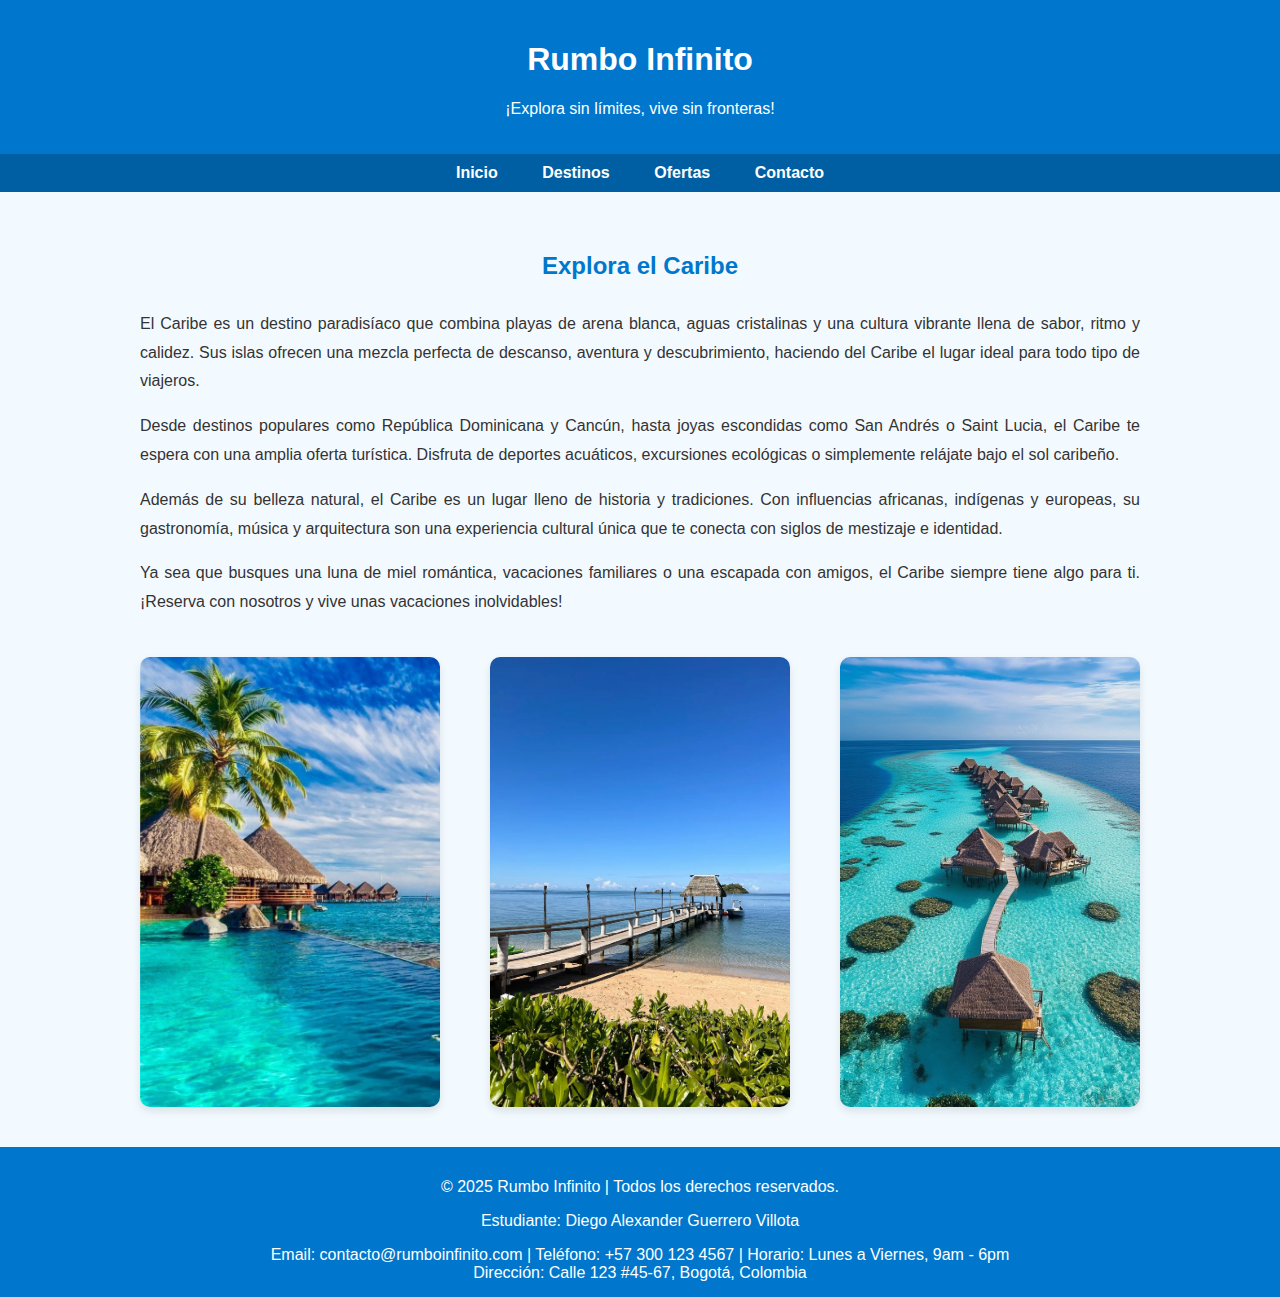
<file: caribe.html>
<!DOCTYPE html>
<html lang="es">

<head>
    <meta charset="UTF-8" />
    <meta name="viewport" content="width=device-width, initial-scale=1.0" />
    <title>Descubre el Caribe</title>
    <link rel="stylesheet" href="estilos4.css">
    <link rel="icon" href="./imagenes/infinito.png" type="image/png">
    <style>
       
    </style>
</head>

<body>

    <header>
        <h1>Rumbo Infinito</h1>
        <p>¡Explora sin límites, vive sin fronteras!</p>
    </header>

    <nav>
        <a href="index.html">Inicio</a>
        <a href="destinos.html">Destinos</a>
        <a href="ofertas.html">Ofertas</a>
        <a href="contacto.html">Contacto</a>
    </nav>

    <main>
        <h2>Explora el Caribe</h2>

        <div class="text-section">
            <p>El Caribe es un destino paradisíaco que combina playas de arena blanca, aguas cristalinas y una cultura
                vibrante llena de sabor, ritmo y calidez. Sus islas ofrecen una mezcla perfecta de descanso, aventura y
                descubrimiento, haciendo del Caribe el lugar ideal para todo tipo de viajeros.</p>

            <p>Desde destinos populares como República Dominicana y Cancún, hasta joyas escondidas como San Andrés o
                Saint Lucia, el Caribe te espera con una amplia oferta turística. Disfruta de deportes acuáticos,
                excursiones ecológicas o simplemente relájate bajo el sol caribeño.</p>

            <p>Además de su belleza natural, el Caribe es un lugar lleno de historia y tradiciones. Con influencias
                africanas, indígenas y europeas, su gastronomía, música y arquitectura son una experiencia cultural
                única que te conecta con siglos de mestizaje e identidad.</p>

            <p>Ya sea que busques una luna de miel romántica, vacaciones familiares o una escapada con amigos, el Caribe
                siempre tiene algo para ti. ¡Reserva con nosotros y vive unas vacaciones inolvidables!</p>
        </div>

        <div class="image-gallery">
            <img src="./imagenes/26.jpg" alt="Playa Caribe 1">
            <img src="./imagenes/47.jpg" alt="Playa Caribe 2">
            <img src="./imagenes/22.jpg" alt="Playa Caribe 3">
        </div>
    </main>

    <footer>
        <p>© 2025 Rumbo Infinito | Todos los derechos reservados.</p>
        <p>Estudiante: Diego Alexander Guerrero Villota </p>
        Email: contacto@rumboinfinito.com | Teléfono: +57 300 123 4567 | Horario: Lunes a Viernes, 9am - 6pm
        <br>
        Dirección: Calle 123 #45-67, Bogotá, Colombia
    </footer>

</body>

</html>
</file>
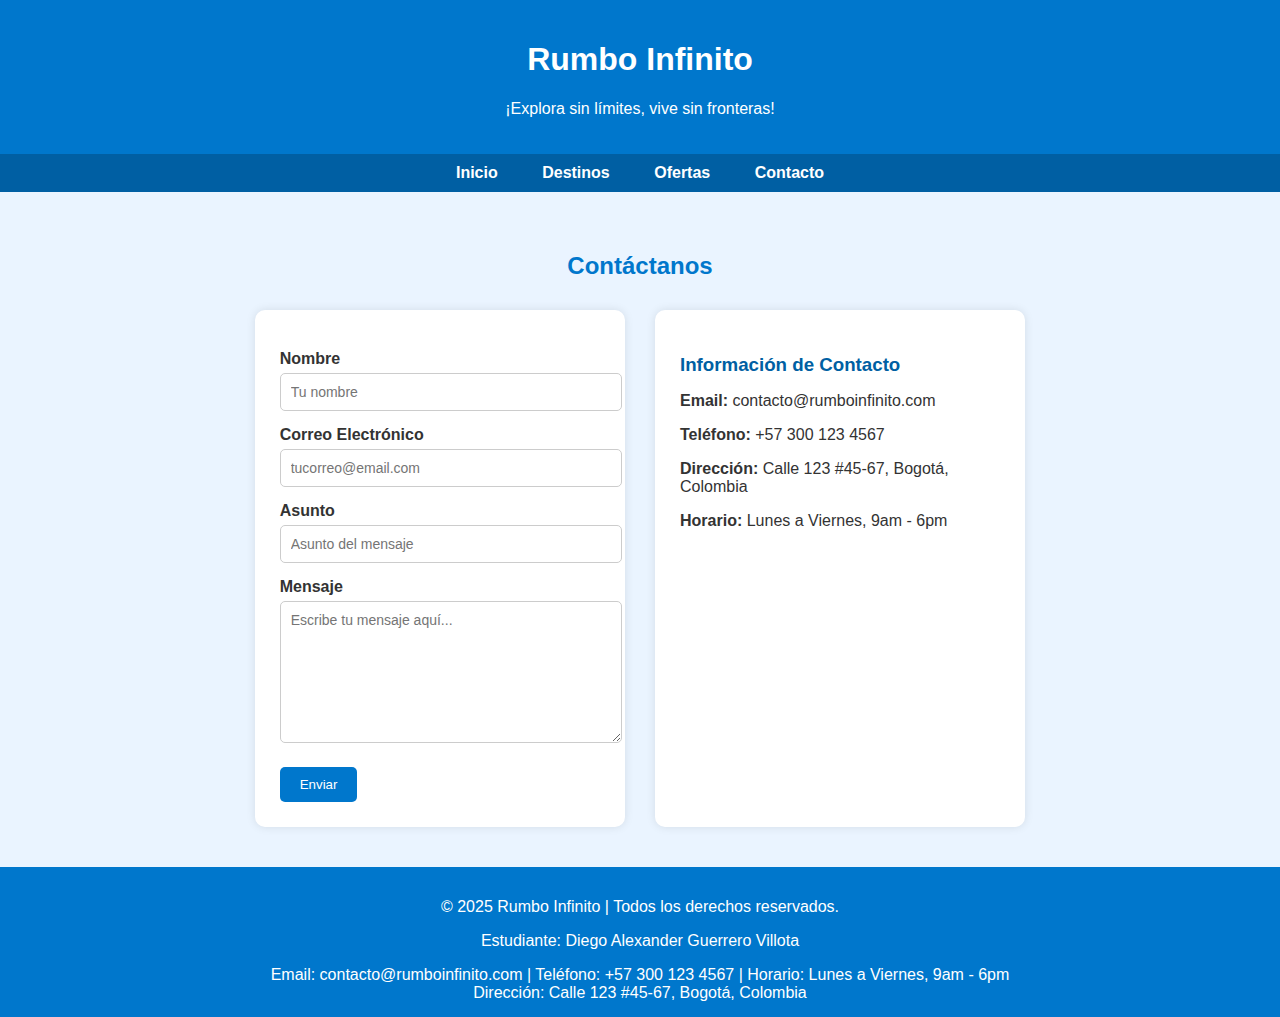
<file: contacto.html>
<!DOCTYPE html>
<html lang="es">
<head>
  <meta charset="UTF-8" />
  <meta name="viewport" content="width=device-width, initial-scale=1.0"/>
  <title>Contacto </title>
  <link rel="icon" href="./imagenes/infinito.png" type="image/png">
  <style>
    body {
      margin: 0;
      font-family: Arial, sans-serif;
      background: #eaf4ff;
      display: flex;
      flex-direction: column;
      min-height: 100vh;
    }

    header {
      background: #0077cc;
      color: white;
      padding: 20px;
      text-align: center;
    }

    nav {
      background: #005fa3;
      padding: 10px 0;
      text-align: center;
    }

    nav a {
      color: white;
      text-decoration: none;
      margin: 0 20px;
      font-weight: bold;
    }

    nav a:hover {
      text-decoration: underline;
    }

    main {
      flex: 1;
      padding: 40px 20px;
      max-width: 1000px;
      margin: 0 auto;
    }

    h2 {
      text-align: center;
      color: #0077cc;
      margin-bottom: 30px;
    }

    .contact-container {
      display: flex;
      flex-wrap: wrap;
      gap: 30px;
      justify-content: space-between;
    }

    form {
      flex: 1;
      min-width: 300px;
      background: white;
      padding: 25px;
      border-radius: 10px;
      box-shadow: 0 0 10px rgba(0,0,0,0.1);
    }

    form label {
      display: block;
      margin-top: 15px;
      font-weight: bold;
      color: #333;
    }

    form input, form textarea {
      width: 100%;
      padding: 10px;
      margin-top: 5px;
      border-radius: 5px;
      border: 1px solid #ccc;
      font-family: inherit;
      font-size: 14px;
    }

    form textarea {
      resize: vertical;
      height: 120px;
    }

    form button {
      margin-top: 20px;
      background: #0077cc;
      color: white;
      border: none;
      padding: 10px 20px;
      border-radius: 5px;
      cursor: pointer;
    }

    form button:hover {
      background: #005fa3;
    }

    .contact-info {
      flex: 1;
      min-width: 250px;
      background: white;
      padding: 25px;
      border-radius: 10px;
      box-shadow: 0 0 10px rgba(0,0,0,0.1);
      color: #333;
    }

    .contact-info h3 {
      color: #005fa3;
      margin-bottom: 10px;
    }

    .contact-info p {
      margin-bottom: 15px;
    }

    footer {
      background: #0077cc;
      color: white;
      text-align: center;
      padding: 15px;
      margin-top: auto;
    }
  </style>
</head>
<body>

  <header>
    <h1>Rumbo Infinito</h1>
        <p>¡Explora sin límites, vive sin fronteras!</p>
  </header>

  <nav>
    <a href="index.html">Inicio</a>
    <a href="destinos.html">Destinos</a>
    <a href="ofertas.html">Ofertas</a>
    <a href="contacto.html">Contacto</a>
  </nav>

  <main>
    <h2>Contáctanos</h2>
    <div class="contact-container">
      <form>
        <label for="name">Nombre</label>
        <input type="text" id="name" placeholder="Tu nombre" required />

        <label for="email">Correo Electrónico</label>
        <input type="email" id="email" placeholder="tucorreo@email.com" required />

        <label for="subject">Asunto</label>
        <input type="text" id="subject" placeholder="Asunto del mensaje" />

        <label for="message">Mensaje</label>
        <textarea id="message" placeholder="Escribe tu mensaje aquí..."></textarea>

        <button type="submit">Enviar</button>
      </form>

      <div class="contact-info">
        <h3>Información de Contacto</h3>
        <p><strong>Email:</strong> contacto@rumboinfinito.com</p>
        <p><strong>Teléfono:</strong> +57 300 123 4567</p>
        <p><strong>Dirección:</strong> Calle 123 #45-67, Bogotá, Colombia</p>
        <p><strong>Horario:</strong> Lunes a Viernes, 9am - 6pm</p>
      </div>
    </div>
  </main>

  <footer>
    <p>© 2025 Rumbo Infinito | Todos los derechos reservados.</p>
    <p>Estudiante: Diego Alexander Guerrero Villota </p>
    Email: contacto@rumboinfinito.com  |  Teléfono: +57 300 123 4567  |  Horario: Lunes a Viernes, 9am - 6pm 
    <br>
    Dirección: Calle 123 #45-67, Bogotá, Colombia
  </footer>

</body>
</html>
</file>
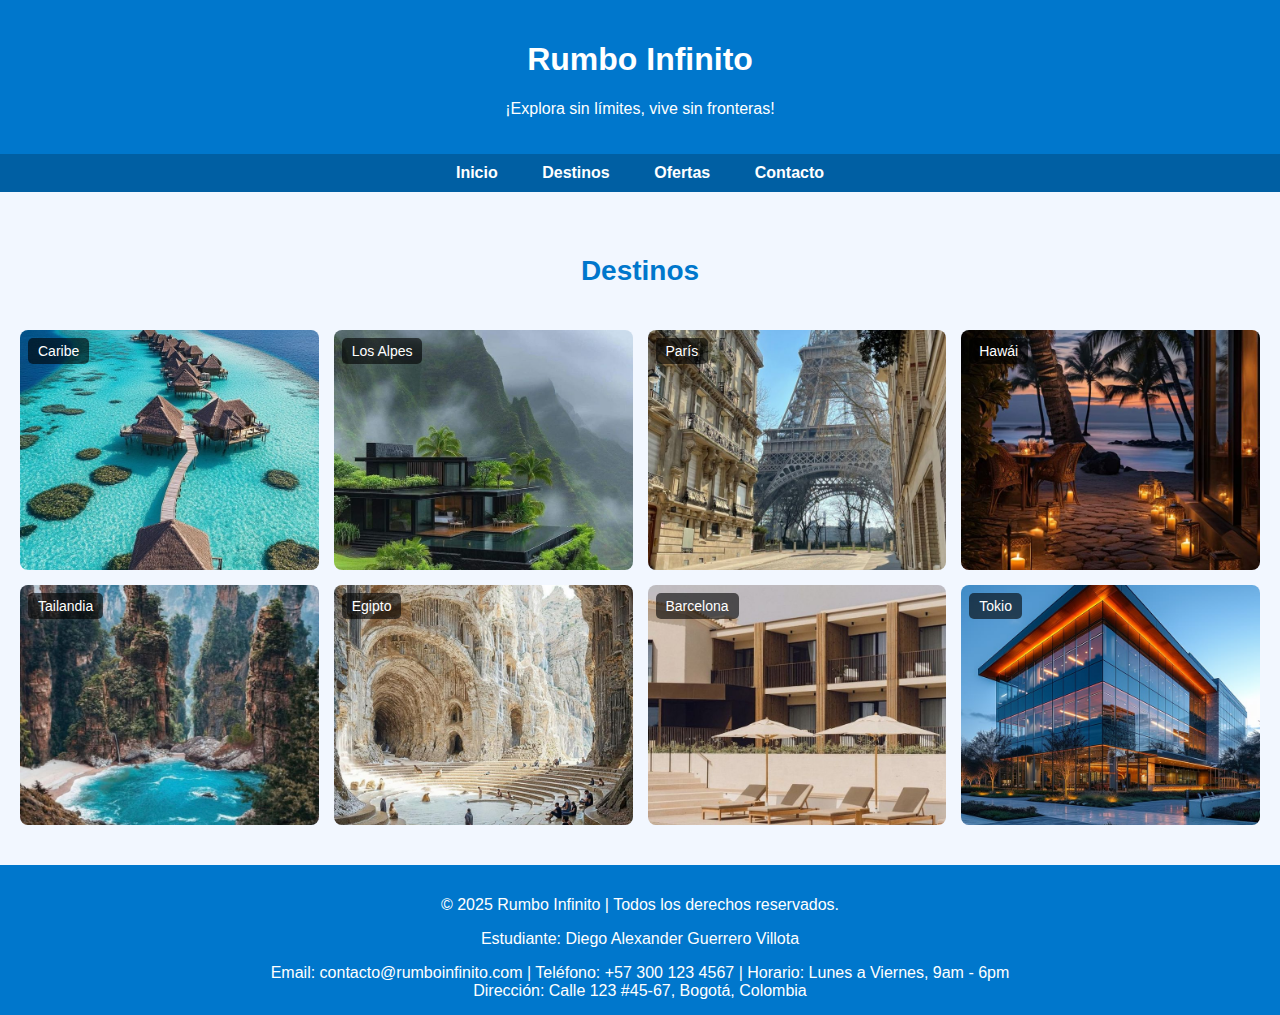
<file: destinos.html>
<!DOCTYPE html>
<html lang="es">
<head>
  <meta charset="UTF-8" />
  <meta name="viewport" content="width=device-width, initial-scale=1.0"/>
  <title>Destinos</title>
  <link rel="stylesheet" href="estilos3.css">
  <link rel="icon" href="./imagenes/infinito.png" type="image/png">
  <style>
  
  </style>
</head>
<body>

  <header>
    <h1>Rumbo Infinito</h1>
        <p>¡Explora sin límites, vive sin fronteras!</p>
  </header>

  <nav>
    <a href="index.html">Inicio</a>
    <a href="destinos.html">Destinos</a>
    <a href="ofertas.html">Ofertas</a>
    <a href="contacto.html">Contacto</a>
  </nav>

  <div class="main">
<!--
    <aside class="sidebar">
      <h3></h3>
      <ul>
        <li><a href="#">Destinos</a></li>
        <li><a href="#">Vacaciones</a></li>
      </ul>
    </aside>
-->
    <section class="image-gallery">
      <h2 class="gallery-title">Destinos</h2>
      <br>
      <div class="image-grid">
        <div class="image-card">
          <div class="image-title">Caribe</div>
          <img src="./imagenes/22.jpg" alt="Maldivas" />
        </div>
        <div class="image-card">
          <div class="image-title">Los Alpes</div>
          <img src="./imagenes/23.jpg" alt="París" />
        </div>
        <div class="image-card">
          <div class="image-title">París</div>
          <img src="./imagenes/29.jpg" alt="NYC" />
        </div>
        <div class="image-card">
          <div class="image-title">Hawái</div>
          <img src="./imagenes/27.jpg" alt="Hawái" />
        </div>
        <div class="image-card">
          <div class="image-title">Tailandia</div>
          <img src="./imagenes/13.jpg" alt="Tailandia" />
        </div>
        <div class="image-card">
          <div class="image-title">Egipto</div>
          <img src="./imagenes/19.jpg" alt="Egipto" />
        </div>
        <div class="image-card">
          <div class="image-title">Barcelona</div>
          <img src="./imagenes/7.jpg" alt="Barcelona" />
        </div>
        <div class="image-card">
          <div class="image-title">Tokio</div>
          <img src="./imagenes/11.jpg" alt="Tokio" />
        </div>
      </div>
    </section>
  </div>

  <footer>
    <p>© 2025 Rumbo Infinito | Todos los derechos reservados.</p>
    <p>Estudiante: Diego Alexander Guerrero Villota </p>
    Email: contacto@rumboinfinito.com  |  Teléfono: +57 300 123 4567  |  Horario: Lunes a Viernes, 9am - 6pm 
    <br>
    Dirección: Calle 123 #45-67, Bogotá, Colombia
  </footer>

</body>
</html>
</file>
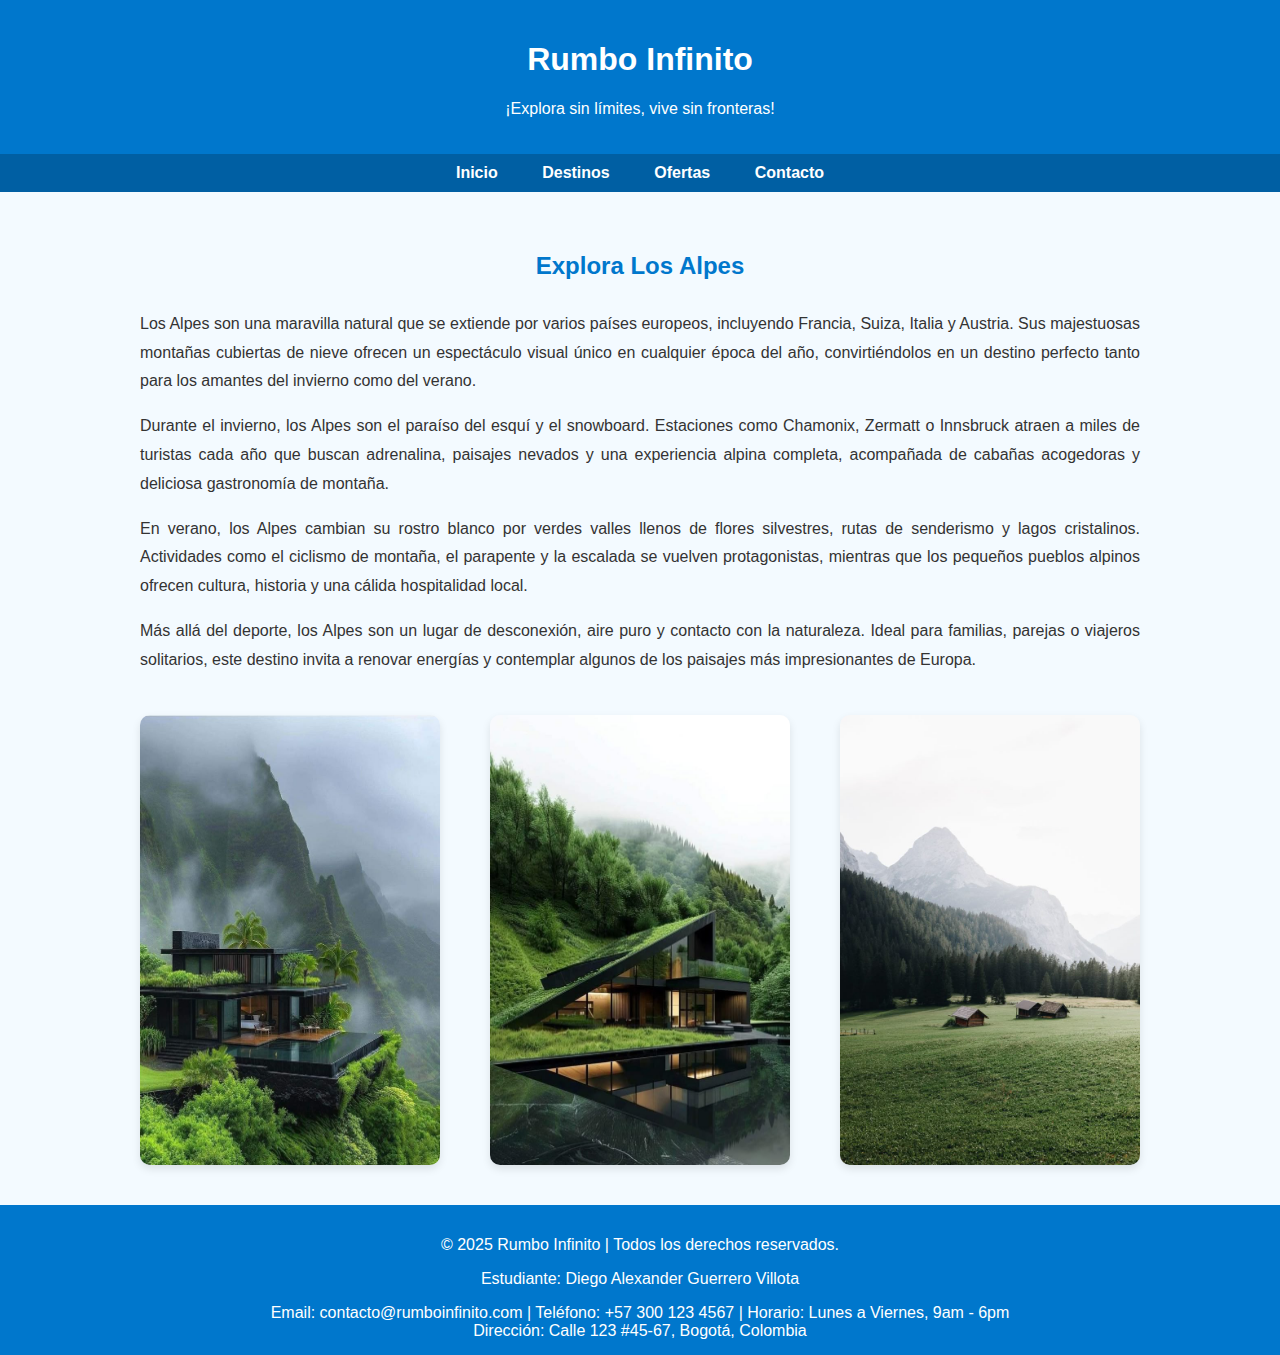
<file: losalpes.html>
<!DOCTYPE html>
<html lang="es">

<head>
    <meta charset="UTF-8" />
    <meta name="viewport" content="width=device-width, initial-scale=1.0" />
    <title>Descubre los Alpes</title>
    <link rel="stylesheet" href="estilos4.css">
    <link rel="icon" href="./imagenes/infinito.png" type="image/png">
    <style>

    </style>
</head>

<body>

    <header>
        <h1>Rumbo Infinito</h1>
        <p>¡Explora sin límites, vive sin fronteras!</p>
    </header>

    <nav>
        <a href="index.html">Inicio</a>
        <a href="destinos.html">Destinos</a>
        <a href="ofertas.html">Ofertas</a>
        <a href="contacto.html">Contacto</a>
    </nav>

    <main>
        <h2>Explora Los Alpes</h2>

        <div class="text-section">
            <p>Los Alpes son una maravilla natural que se extiende por varios países europeos, incluyendo Francia,
                Suiza, Italia y Austria. Sus majestuosas montañas cubiertas de nieve ofrecen un espectáculo visual único
                en cualquier época del año, convirtiéndolos en un destino perfecto tanto para los amantes del invierno
                como del verano.

            </p>

            <p>Durante el invierno, los Alpes son el paraíso del esquí y el snowboard. Estaciones como Chamonix, Zermatt
                o Innsbruck atraen a miles de turistas cada año que buscan adrenalina, paisajes nevados y una
                experiencia alpina completa, acompañada de cabañas acogedoras y deliciosa gastronomía de montaña.

            </p>

            <p>En verano, los Alpes cambian su rostro blanco por verdes valles llenos de flores silvestres, rutas de
                senderismo y lagos cristalinos. Actividades como el ciclismo de montaña, el parapente y la escalada se
                vuelven protagonistas, mientras que los pequeños pueblos alpinos ofrecen cultura, historia y una cálida
                hospitalidad local.

            </p>

            <p> Más allá del deporte, los Alpes son un lugar de desconexión, aire puro y contacto con la naturaleza.
                Ideal para familias, parejas o viajeros solitarios, este destino invita a renovar energías y contemplar
                algunos de los paisajes más impresionantes de Europa.

            </p>
        </div>

        <div class="image-gallery">
            <img src="./imagenes/23.jpg" alt="Playa Caribe 1">
            <img src="./imagenes/24.jpg" alt="Playa Caribe 2">
            <img src="./imagenes/48.jpg" alt="Playa Caribe 3">
        </div>
    </main>

    <footer>
        <p>© 2025 Rumbo Infinito | Todos los derechos reservados.</p>
        <p>Estudiante: Diego Alexander Guerrero Villota </p>
        Email: contacto@rumboinfinito.com | Teléfono: +57 300 123 4567 | Horario: Lunes a Viernes, 9am - 6pm
        <br>
        Dirección: Calle 123 #45-67, Bogotá, Colombia
    </footer>

</body>

</html>
</file>
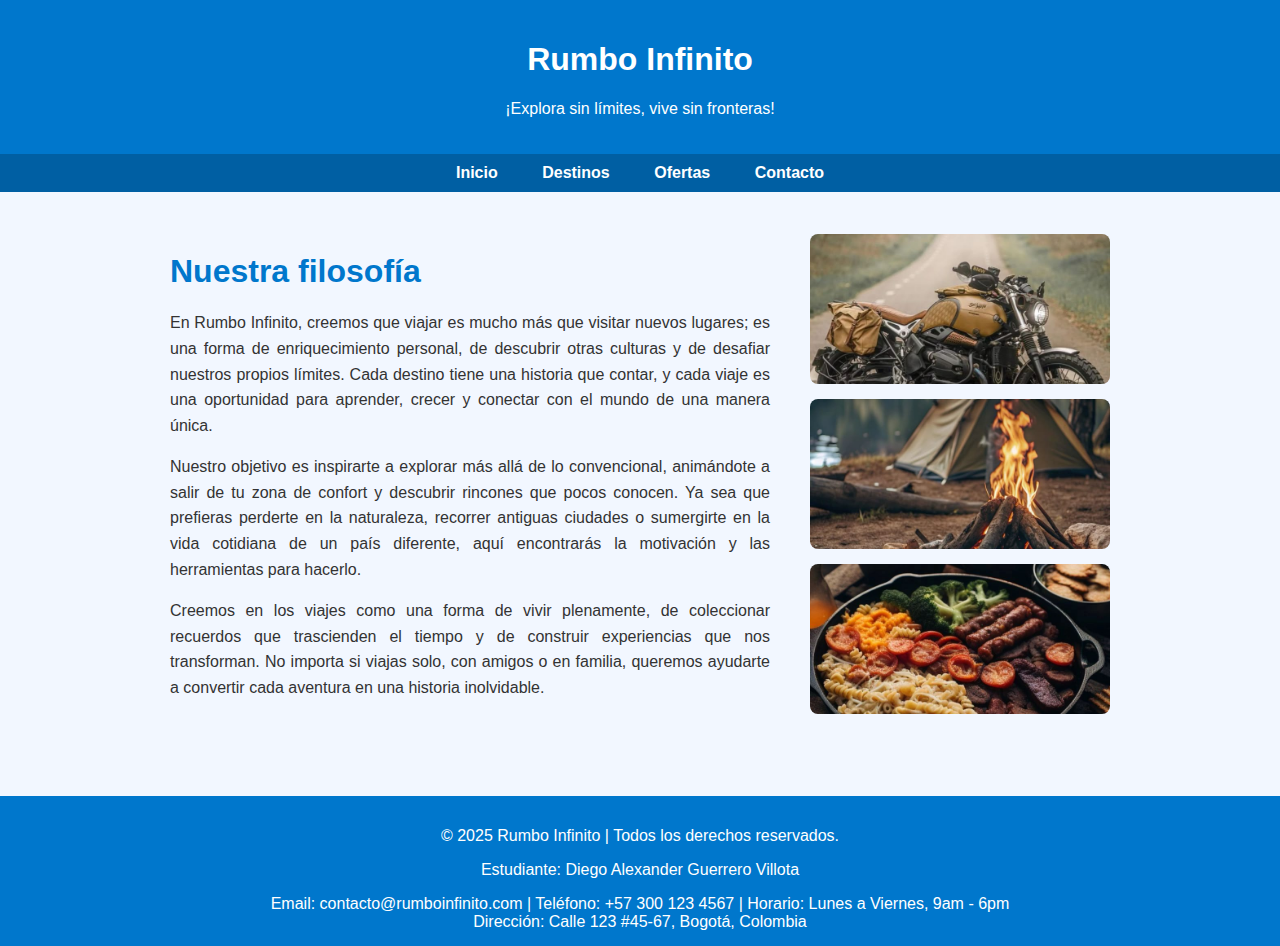
<file: nuestrafilosofia.html>
<!DOCTYPE html>
<html lang="es">

<head>
    <meta charset="UTF-8">
    <meta name="viewport" content="width=device-width, initial-scale=1.0">
    <title>Nuestra filosofía</title>
    <link rel="stylesheet" href="estilos2.css">
    <link rel="icon" href="./imagenes/infinito.png" type="image/png">
    <style>
    </style>
</head>

<body>

    <header>
        <h1>Rumbo Infinito</h1>
        <p>¡Explora sin límites, vive sin fronteras!</p>
    </header>

    <nav>
        <a href="index.html">Inicio</a>
    <a href="destinos.html">Destinos</a>
    <a href="ofertas.html">Ofertas</a>
    <a href="contacto.html">Contacto</a>
    </nav>

    <div class="section">
        <div class="text-content">
            <h1>Nuestra filosofía</h1>
            <p>En Rumbo Infinito, creemos que viajar es mucho más que visitar nuevos lugares; es una forma de
                enriquecimiento personal, de descubrir otras culturas y de desafiar nuestros propios límites. Cada
                destino tiene una historia que contar, y cada viaje es una oportunidad para aprender, crecer y conectar
                con el mundo de una manera única.</p>

            <p>Nuestro objetivo es inspirarte a explorar más allá de lo convencional, animándote a salir de tu zona de
                confort y descubrir rincones que pocos conocen. Ya sea que prefieras perderte en la naturaleza, recorrer
                antiguas ciudades o sumergirte en la vida cotidiana de un país diferente, aquí encontrarás la motivación
                y las herramientas para hacerlo.</p>

            <p>Creemos en los viajes como una forma de vivir plenamente, de coleccionar recuerdos que trascienden el
                tiempo y de construir experiencias que nos transforman. No importa si viajas solo, con amigos o en
                familia, queremos ayudarte a convertir cada aventura en una historia inolvidable.</p>
        </div>

        <div class="image-grid">
            <img src="./imagenes/30.jpg" alt="Exploración">
            <img src="./imagenes/35.jpg" alt="Aventura">
            <img src="./imagenes/36.jpg" alt="Destino inspirador">
        </div>
    </div>

    <footer>
        <p>© 2025 Rumbo Infinito | Todos los derechos reservados.</p>
    <p>Estudiante: Diego Alexander Guerrero Villota </p>
    Email: contacto@rumboinfinito.com  |  Teléfono: +57 300 123 4567  |  Horario: Lunes a Viernes, 9am - 6pm 
    <br>
    Dirección: Calle 123 #45-67, Bogotá, Colombia
    </footer>

</body>

</html>
</file>
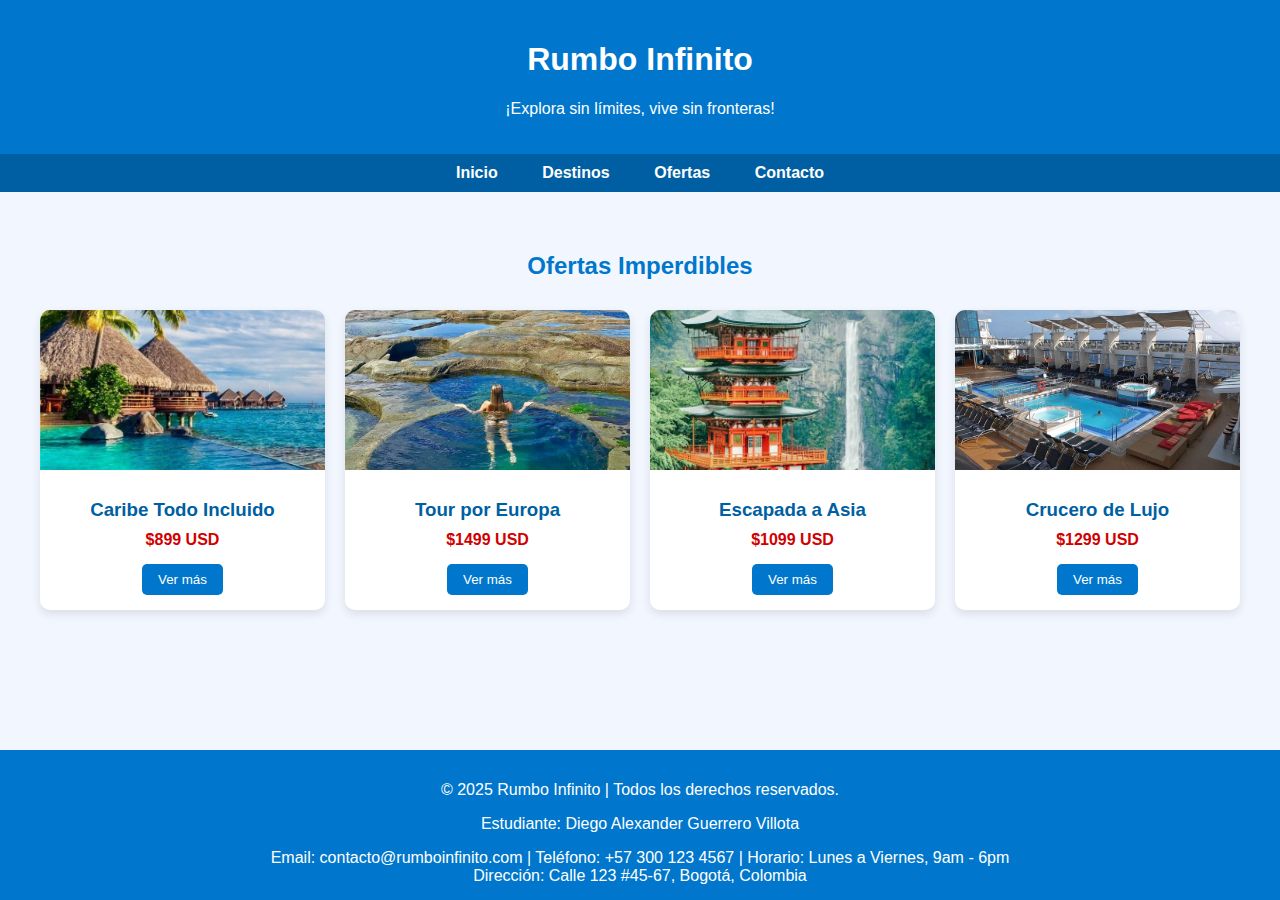
<file: ofertas.html>
<!DOCTYPE html>
<html lang="es">
<head>
  <meta charset="UTF-8" />
  <meta name="viewport" content="width=device-width, initial-scale=1.0"/>
  <title>Ofertas </title>
  <link rel="icon" href="./imagenes/infinito.png" type="image/png">
  <style>
    body {
      margin: 0;
      font-family: Arial, sans-serif;
      background: #f2f7ff;
      display: flex;
      flex-direction: column;
      min-height: 100vh;
    }

    header {
      background: #0077cc;
      color: white;
      padding: 20px;
      text-align: center;
    }

    nav {
      background: #005fa3;
      padding: 10px 0;
      text-align: center;
    }

    nav a {
      color: white;
      text-decoration: none;
      margin: 0 20px;
      font-weight: bold;
    }

    nav a:hover {
      text-decoration: underline;
    }

    main {
      flex: 1;
      padding: 40px 20px;
    }

    h2 {
      text-align: center;
      color: #0077cc;
      margin-bottom: 30px;
    }

    .offers-grid {
      display: grid;
      grid-template-columns: repeat(auto-fit, minmax(250px, 1fr));
      gap: 20px;
      max-width: 1200px;
      margin: 0 auto;
    }

    .offer-card {
      background: white;
      border-radius: 10px;
      box-shadow: 0 4px 10px rgba(0, 0, 0, 0.1);
      overflow: hidden;
      transition: transform 0.3s ease;
    }

    .offer-card:hover {
      transform: translateY(-5px);
    }

    .offer-card img {
      width: 100%;
      height: 160px;
      object-fit: cover;
    }

    .offer-details {
      padding: 15px;
      text-align: center;
    }

    .offer-details h3 {
      margin: 10px 0;
      color: #005fa3;
    }

    .offer-details p {
      margin: 5px 0;
      color: #333;
    }

    .offer-details .price {
      color: #d10000;
      font-weight: bold;
    }

    .offer-details button {
      margin-top: 10px;
      padding: 8px 16px;
      border: none;
      background: #0077cc;
      color: white;
      border-radius: 5px;
      cursor: pointer;
    }

    .offer-details button:hover {
      background: #005fa3;
    }

    footer {
      background: #0077cc;
      color: white;
      text-align: center;
      padding: 15px;
      margin-top: auto;
    }
  </style>
</head>
<body>

  <header>
    <h1>Rumbo Infinito</h1>
        <p>¡Explora sin límites, vive sin fronteras!</p>
  </header>

  <nav>
    <a href="index.html">Inicio</a>
    <a href="destinos.html">Destinos</a>
    <a href="ofertas.html">Ofertas</a>
    <a href="contacto.html">Contacto</a>
  </nav>

  <main>
    <h2>Ofertas Imperdibles</h2>
    <div class="offers-grid">
      <div class="offer-card">
        <img src="./imagenes/26.jpg" alt="Caribe">
        <div class="offer-details">
          <h3>Caribe Todo Incluido</h3>
          <p class="price">$899 USD</p>
          <button>Ver más</button>
        </div>
      </div>

      <div class="offer-card">
        <img src="./imagenes/25.jpg" alt="Europa">
        <div class="offer-details">
          <h3>Tour por Europa</h3>
          <p class="price">$1499 USD</p>
          <button>Ver más</button>
        </div>
      </div>

      <div class="offer-card">
        <img src="./imagenes/42.jpg" alt="Asia">
        <div class="offer-details">
          <h3>Escapada a Asia</h3>
          <p class="price">$1099 USD</p>
          <button>Ver más</button>
        </div>
      </div>

      <div class="offer-card">
        <img src="./imagenes/41.jpg" alt="Crucero">
        <div class="offer-details">
          <h3>Crucero de Lujo</h3>
          <p class="price">$1299 USD</p>
          <button>Ver más</button>
        </div>
      </div>
    </div>
  </main>

  <footer>
    <p>© 2025 Rumbo Infinito | Todos los derechos reservados.</p>
    <p>Estudiante: Diego Alexander Guerrero Villota </p>
    Email: contacto@rumboinfinito.com  |  Teléfono: +57 300 123 4567  |  Horario: Lunes a Viernes, 9am - 6pm 
    <br>
    Dirección: Calle 123 #45-67, Bogotá, Colombia
  </footer>

</body>
</html>
</file>
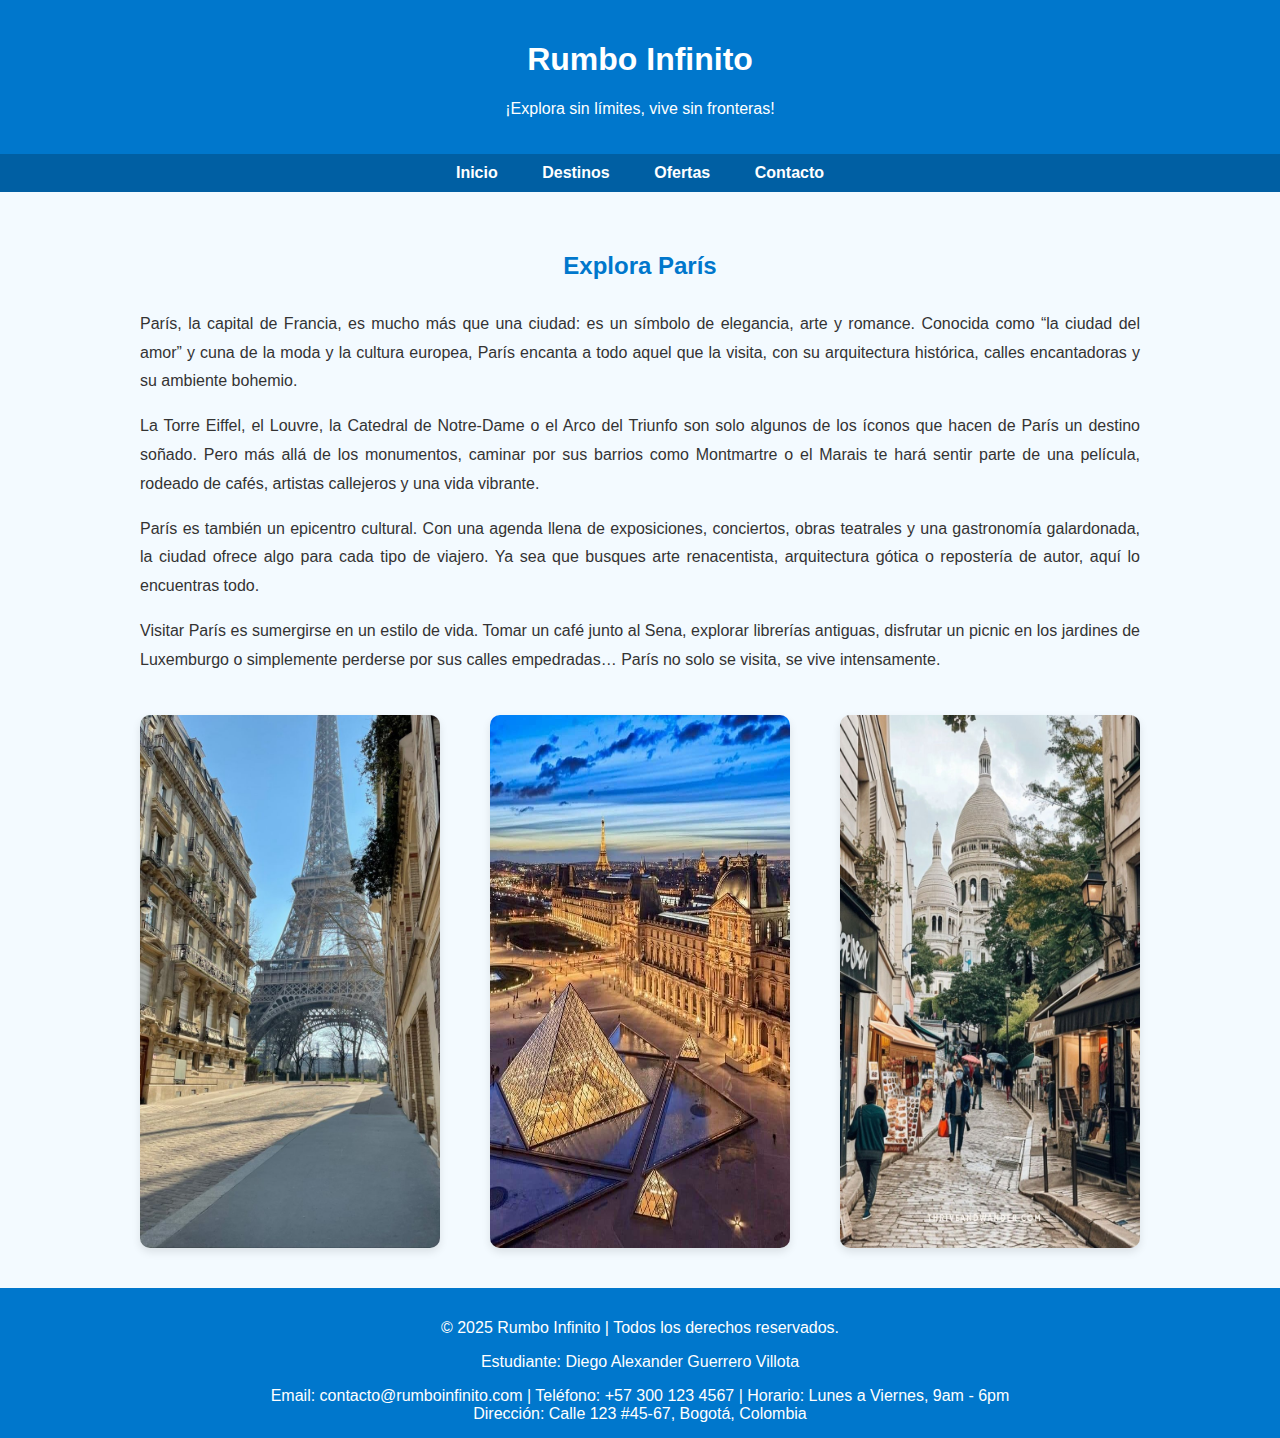
<file: paris.html>
<!DOCTYPE html>
<html lang="es">

<head>
    <meta charset="UTF-8" />
    <meta name="viewport" content="width=device-width, initial-scale=1.0" />
    <title>Descubre París</title>
    <link rel="stylesheet" href="estilos4.css">
    <link rel="icon" href="./imagenes/infinito.png" type="image/png">
    <style>

    </style>
</head>

<body>

    <header>
        <h1>Rumbo Infinito</h1>
        <p>¡Explora sin límites, vive sin fronteras!</p>
    </header>

    <nav>
        <a href="index.html">Inicio</a>
        <a href="destinos.html">Destinos</a>
        <a href="ofertas.html">Ofertas</a>
        <a href="contacto.html">Contacto</a>
    </nav>

    <main>
        <h2>Explora París</h2>

        <div class="text-section">
            <p>París, la capital de Francia, es mucho más que una ciudad: es un símbolo de elegancia, arte y romance.
                Conocida como “la ciudad del amor” y cuna de la moda y la cultura europea, París encanta a todo aquel
                que la visita, con su arquitectura histórica, calles encantadoras y su ambiente bohemio.

            </p>

            <p>La Torre Eiffel, el Louvre, la Catedral de Notre-Dame o el Arco del Triunfo son solo algunos de los
                íconos que hacen de París un destino soñado. Pero más allá de los monumentos, caminar por sus barrios
                como Montmartre o el Marais te hará sentir parte de una película, rodeado de cafés, artistas callejeros
                y una vida vibrante.

            </p>

            <p>París es también un epicentro cultural. Con una agenda llena de exposiciones, conciertos, obras teatrales
                y una gastronomía galardonada, la ciudad ofrece algo para cada tipo de viajero. Ya sea que busques arte
                renacentista, arquitectura gótica o repostería de autor, aquí lo encuentras todo.

            </p>

            <p>Visitar París es sumergirse en un estilo de vida. Tomar un café junto al Sena, explorar librerías
                antiguas, disfrutar un picnic en los jardines de Luxemburgo o simplemente perderse por sus calles
                empedradas… París no solo se visita, se vive intensamente.

            </p>
        </div>

        <div class="image-gallery">
            <img src="./imagenes/29.jpg" alt="Playa Caribe 1">
            <img src="./imagenes/49.jpg" alt="Playa Caribe 2">
            <img src="./imagenes/50.jpg" alt="Playa Caribe 3">
        </div>
    </main>

    <footer>
        <p>© 2025 Rumbo Infinito | Todos los derechos reservados.</p>
        <p>Estudiante: Diego Alexander Guerrero Villota </p>
        Email: contacto@rumboinfinito.com | Teléfono: +57 300 123 4567 | Horario: Lunes a Viernes, 9am - 6pm
        <br>
        Dirección: Calle 123 #45-67, Bogotá, Colombia
    </footer>

</body>

</html>
</file>
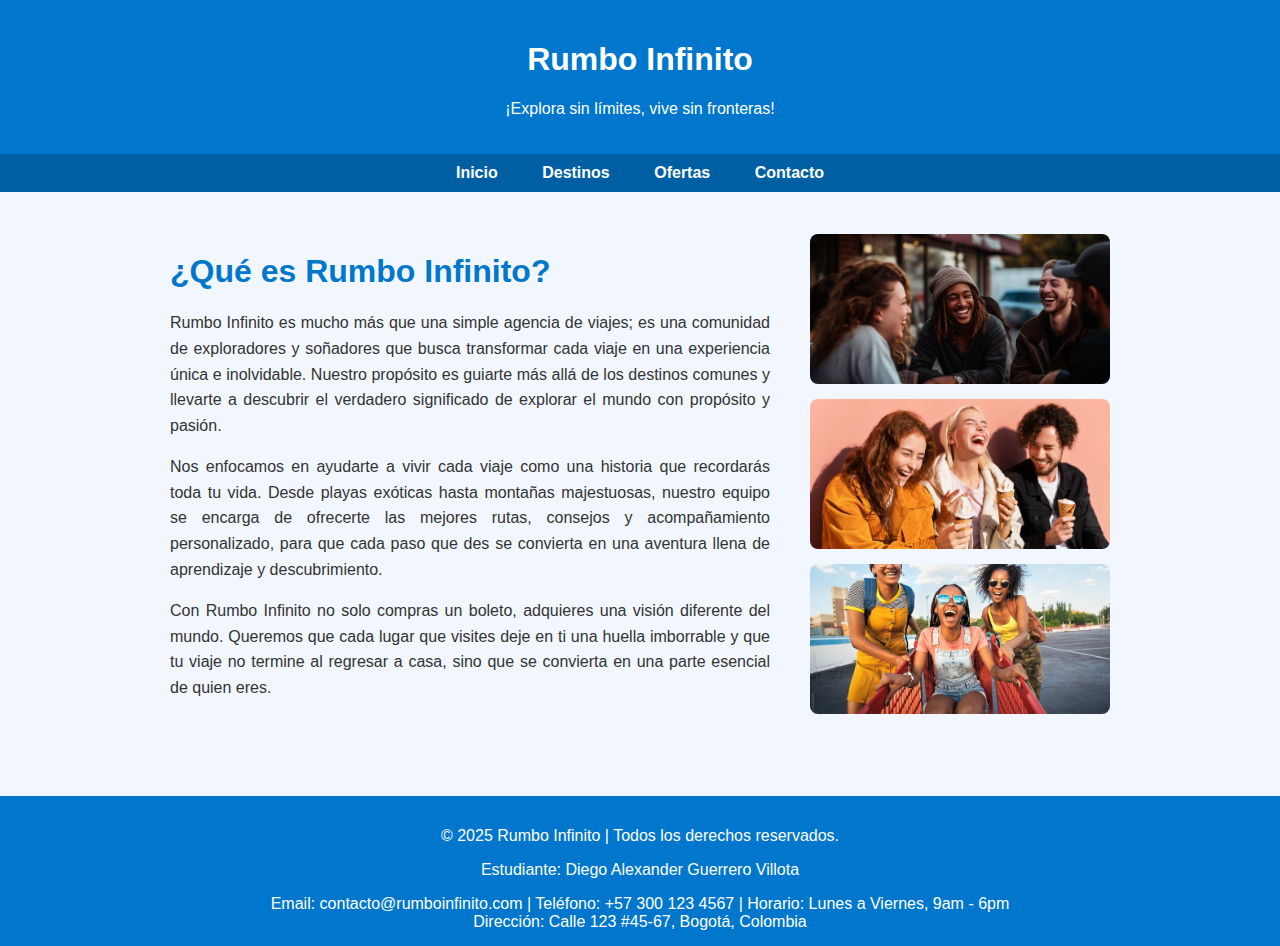
<file: queesrumboinfinito.html>
<!DOCTYPE html>
<html lang="es">
<head>
    <meta charset="UTF-8">
    <meta name="viewport" content="width=device-width, initial-scale=1.0">
    <title>¿Qué es Rumbo Infinito? - Viaja Feliz</title>
    <link rel="stylesheet" href="estilos2.css">
    <link rel="icon" href="./imagenes/infinito.png" type="image/png">
    <style>
    </style>
</head>
<body>

<header>
    <h1>Rumbo Infinito</h1>
        <p>¡Explora sin límites, vive sin fronteras!</p>
</header>

<nav>
    <a href="index.html">Inicio</a>
    <a href="destinos.html">Destinos</a>
    <a href="ofertas.html">Ofertas</a>
    <a href="contacto.html">Contacto</a>
</nav>

<div class="section">
    <div class="text-content">
        <h1>¿Qué es Rumbo Infinito?</h1>
        <p>Rumbo Infinito es mucho más que una simple agencia de viajes; es una comunidad de exploradores y soñadores que busca transformar cada viaje en una experiencia única e inolvidable. Nuestro propósito es guiarte más allá de los destinos comunes y llevarte a descubrir el verdadero significado de explorar el mundo con propósito y pasión.</p>

        <p>Nos enfocamos en ayudarte a vivir cada viaje como una historia que recordarás toda tu vida. Desde playas exóticas hasta montañas majestuosas, nuestro equipo se encarga de ofrecerte las mejores rutas, consejos y acompañamiento personalizado, para que cada paso que des se convierta en una aventura llena de aprendizaje y descubrimiento.</p>

        <p>Con Rumbo Infinito no solo compras un boleto, adquieres una visión diferente del mundo. Queremos que cada lugar que visites deje en ti una huella imborrable y que tu viaje no termine al regresar a casa, sino que se convierta en una parte esencial de quien eres.</p>
    </div>

    <div class="image-grid">
        <img src="./imagenes/31.jpg" alt="Exploración">
        <img src="./imagenes/33.jpg" alt="Aventura">
        <img src="./imagenes/34.jpg" alt="Destino inspirador">
    </div>
</div>

<footer>
    <p>© 2025 Rumbo Infinito | Todos los derechos reservados.</p>
    <p>Estudiante: Diego Alexander Guerrero Villota </p>
    Email: contacto@rumboinfinito.com  |  Teléfono: +57 300 123 4567  |  Horario: Lunes a Viernes, 9am - 6pm 
    <br>
    Dirección: Calle 123 #45-67, Bogotá, Colombia
</footer>

</body>
</html>
</file>
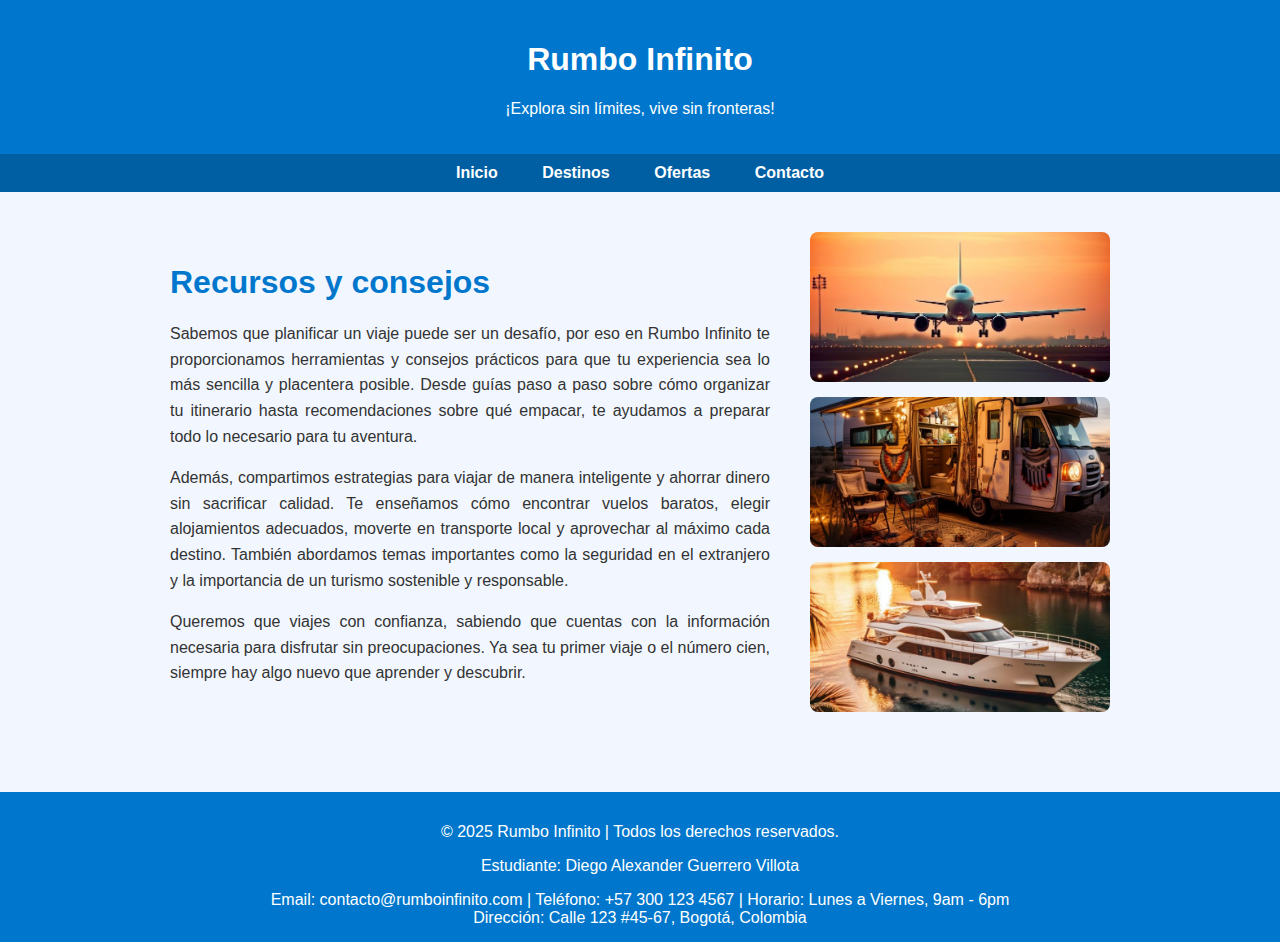
<file: recursosuconcejos.html>
<!DOCTYPE html>
<html lang="es">

<head>
    <meta charset="UTF-8">
    <meta name="viewport" content="width=device-width, initial-scale=1.0">
    <title>Recursos y consejos</title>
    <link rel="stylesheet" href="estilos2.css">
    <link rel="icon" href="./imagenes/infinito.png" type="image/png">
    <style>
    </style>
</head>

<body>

    <header>
        <h1>Rumbo Infinito</h1>
        <p>¡Explora sin límites, vive sin fronteras!</p>
    </header>

    <nav>
        <a href="index.html">Inicio</a>
    <a href="destinos.html">Destinos</a>
    <a href="ofertas.html">Ofertas</a>
    <a href="contacto.html">Contacto</a>
    </nav>

    <div class="section">
        <div class="text-content">
            <h1>Recursos y consejos</h1>
            <p>Sabemos que planificar un viaje puede ser un desafío, por eso en Rumbo Infinito te proporcionamos
                herramientas y consejos prácticos para que tu experiencia sea lo más sencilla y placentera posible.
                Desde guías paso a paso sobre cómo organizar tu itinerario hasta recomendaciones sobre qué empacar, te
                ayudamos a preparar todo lo necesario para tu aventura.

            </p>

            <p>Además, compartimos estrategias para viajar de manera inteligente y ahorrar dinero sin sacrificar
                calidad. Te enseñamos cómo encontrar vuelos baratos, elegir alojamientos adecuados, moverte en
                transporte local y aprovechar al máximo cada destino. También abordamos temas importantes como la
                seguridad en el extranjero y la importancia de un turismo sostenible y responsable.</p>

            <p>Queremos que viajes con confianza, sabiendo que cuentas con la información necesaria para disfrutar sin
                preocupaciones. Ya sea tu primer viaje o el número cien, siempre hay algo nuevo que aprender y
                descubrir.</p>
        </div>

        <div class="image-grid">
            <img src="./imagenes/37.jpg" alt="Exploración">
            <img src="./imagenes/38.jpg" alt="Aventura">
            <img src="./imagenes/39.jpg" alt="Destino inspirador">
        </div>
    </div>

    <footer>
        <p>© 2025 Rumbo Infinito | Todos los derechos reservados.</p>
        <p>Estudiante: Diego Alexander Guerrero Villota </p>
        Email: contacto@rumboinfinito.com  |  Teléfono: +57 300 123 4567  |  Horario: Lunes a Viernes, 9am - 6pm 
        <br>
        Dirección: Calle 123 #45-67, Bogotá, Colombia
    </footer>

</body>

</html>
</file>
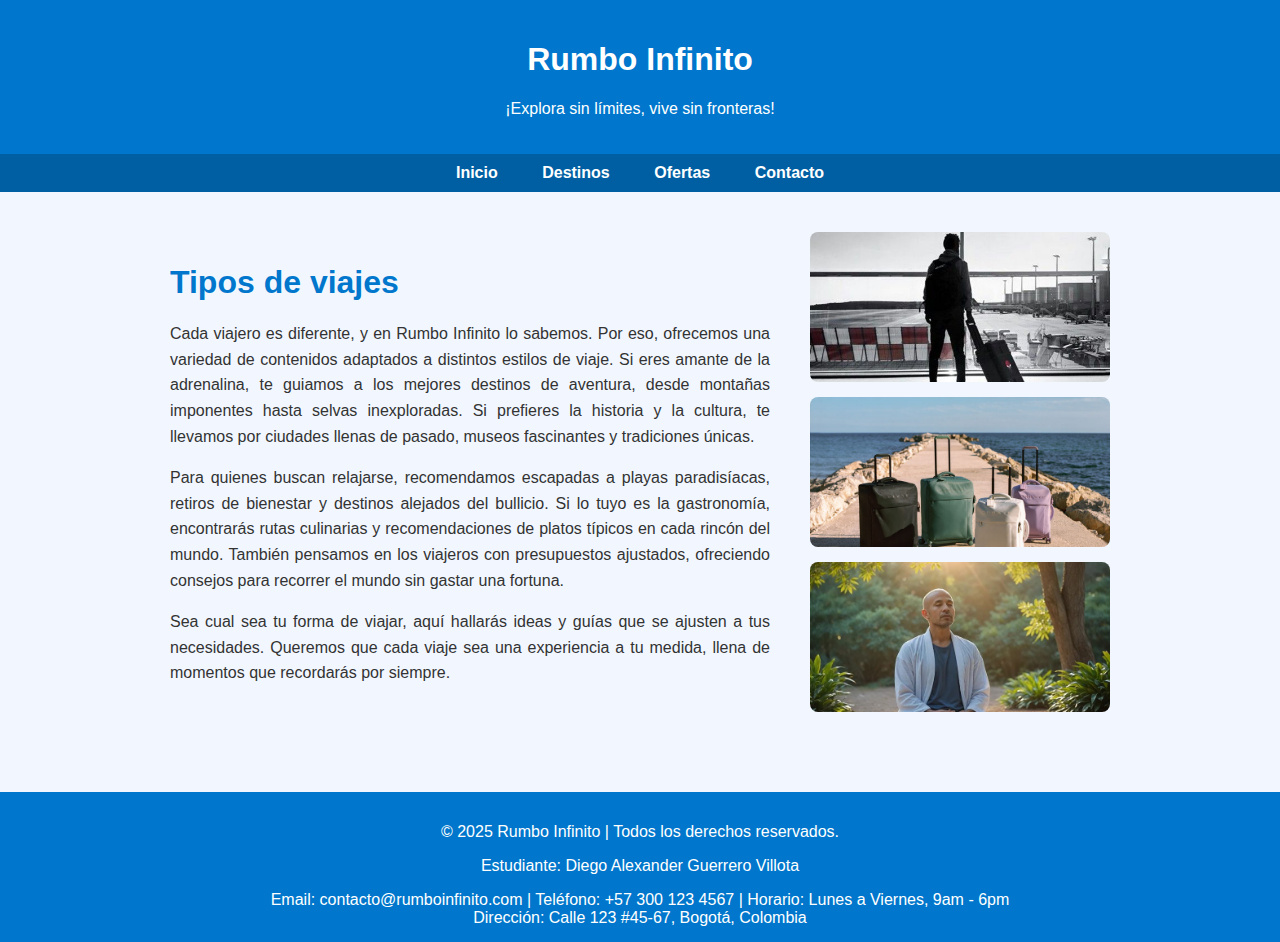
<file: tiposdeviajes.html>
<!DOCTYPE html>
<html lang="es">

<head>
    <meta charset="UTF-8">
    <meta name="viewport" content="width=device-width, initial-scale=1.0">
    <title>Tipos de viajes</title>
    <link rel="stylesheet" href="estilos2.css">
    <link rel="icon" href="./imagenes/infinito.png" type="image/png">
    <style>
    </style>
</head>

<body>

    <header>
        <h1>Rumbo Infinito</h1>
        <p>¡Explora sin límites, vive sin fronteras!</p>
    </header>

    <nav>
        <a href="index.html">Inicio</a>
        <a href="destinos.html">Destinos</a>
        <a href="ofertas.html">Ofertas</a>
        <a href="contacto.html">Contacto</a>
    </nav>

    <div class="section">
        <div class="text-content">
            <h1>Tipos de viajes</h1>
            <p>Cada viajero es diferente, y en Rumbo Infinito lo sabemos. Por eso, ofrecemos una variedad de contenidos
                adaptados a distintos estilos de viaje. Si eres amante de la adrenalina, te guiamos a los mejores
                destinos de aventura, desde montañas imponentes hasta selvas inexploradas. Si prefieres la historia y la
                cultura, te llevamos por ciudades llenas de pasado, museos fascinantes y tradiciones únicas.</p>

            <p>Para quienes buscan relajarse, recomendamos escapadas a playas paradisíacas, retiros de bienestar y
                destinos alejados del bullicio. Si lo tuyo es la gastronomía, encontrarás rutas culinarias y
                recomendaciones de platos típicos en cada rincón del mundo. También pensamos en los viajeros con
                presupuestos ajustados, ofreciendo consejos para recorrer el mundo sin gastar una fortuna.</p>

            <p>Sea cual sea tu forma de viajar, aquí hallarás ideas y guías que se ajusten a tus necesidades. Queremos
                que cada viaje sea una experiencia a tu medida, llena de momentos que recordarás por siempre.</p>
        </div>

        <div class="image-grid">
            <img src="./imagenes/45.jpg" alt="Exploración">
            <img src="./imagenes/44.jpg" alt="Aventura">
            <img src="./imagenes/43.jpg" alt="Destino inspirador">
        </div>
    </div>

    <footer>
        <p>© 2025 Rumbo Infinito | Todos los derechos reservados.</p>
        <p>Estudiante: Diego Alexander Guerrero Villota </p>
        Email: contacto@rumboinfinito.com | Teléfono: +57 300 123 4567 | Horario: Lunes a Viernes, 9am - 6pm
        <br>
        Dirección: Calle 123 #45-67, Bogotá, Colombia
    </footer>

</body>

</html>
</file>
<file: estilos4.css>
body {
    margin: 0;
    font-family: Arial, sans-serif;
    background: #f3faff;
    display: flex;
    flex-direction: column;
    min-height: 100vh;
}

header {
    background: #0077cc;
    color: white;
    padding: 20px;
    text-align: center;
}

nav {
    background: #005fa3;
    padding: 10px 0;
    text-align: center;
}

nav a {
    color: white;
    text-decoration: none;
    margin: 0 20px;
    font-weight: bold;
}

nav a:hover {
    text-decoration: underline;
}

main {
    flex: 1;
    padding: 40px 20px;
    max-width: 1000px;
    margin: 0 auto;
}

h2 {
    text-align: center;
    color: #0077cc;
    margin-bottom: 30px;
}

.text-section {
    font-size: 16px;
    line-height: 1.8;
    color: #333;
    margin-bottom: 40px;
    text-align: justify;
}

.image-gallery {
    display: flex;
    justify-content: space-between;
    gap: 20px;
    flex-wrap: wrap;
}

.image-gallery img {
    width: 100%;
    max-width: 300px;
    height: auto;
    border-radius: 10px;
    box-shadow: 0 4px 8px rgba(0, 0, 0, 0.1);
    transition: transform 0.3s;
}

.image-gallery img:hover {
    transform: scale(1.05);
}

footer {
    background: #0077cc;
    color: white;
    text-align: center;
    padding: 15px;
    margin-top: auto;
}
</file>
<file: estilos3.css>
html, body {
    margin: 0;
    padding: 0;
    height: 100%;
    width: 100%;
    font-family: Arial, sans-serif;
    background-color: #f2f7ff;
    color: #333;
  }

  body {
    display: flex;
    flex-direction: column;
  }

  header {
    background: #0077cc;
    color: white;
    padding: 20px;
    text-align: center;
  }

  nav {
    background: #005fa3;
    padding: 10px 0;
    text-align: center;
  }

  nav a {
    color: white;
    text-decoration: none;
    margin: 0 20px;
    font-weight: bold;
  }

  nav a:hover {
    text-decoration: underline;
  }

  .main {
    flex: 1;
    display: flex;
  }

  .sidebar {
    flex: 0 0 180px;
    background-color: #eaf4ff;
    padding: 20px;
    border-right: 2px solid #cce6ff;
    height: auto;
  }

  .sidebar h3 {
    margin-top: 0;
    color: #0077cc;
    font-size: 18px;
  }

  .sidebar ul {
    list-style: none;
    padding: 0;
  }

  .sidebar li {
    margin-bottom: 15px;
  }

  .sidebar a {
    color: #005fa3;
    text-decoration: none;
    font-weight: bold;
  }

  .sidebar a:hover {
    text-decoration: underline;
  }

  .image-gallery {
    flex: 1;
    padding: 40px 20px;
    background-color: #f2f7ff;
  }

  .gallery-title {
    font-size: 28px;
    text-align: center;
    margin-bottom: 25px;
    color: #0077cc;
  }

  .image-grid {
    display: grid;
    grid-template-columns: repeat(4, 1fr);
    gap: 15px;
    width: 100%;
  }

  .image-card {
    position: relative;
    border-radius: 8px;
    overflow: hidden;
    transition: box-shadow 0.3s ease;
  }

  .image-card img {
    width: 100%;
    height: 240px;
    object-fit: cover;
    display: block;
    transition: transform 0.3s ease;
  }

  .image-title {
    position: absolute;
    top: 8px;
    left: 8px;
    background: rgba(0, 0, 0, 0.6);
    color: white;
    padding: 5px 10px;
    border-radius: 5px;
    font-size: 14px;
    z-index: 2;
    pointer-events: none; /* para que no interfiera con el hover */
  }

  .image-card:hover img {
    transform: scale(1.05);
    cursor: pointer;
  }

  .image-card:hover {
    box-shadow: 0 4px 12px rgba(0, 0, 0, 0.2);
  }

  footer {
    background: #0077cc;
    color: white;
    text-align: center;
    padding: 15px;
    margin-top: auto;
  }

  @media (max-width: 768px) {
    .main {
      flex-direction: column;
    }

    .sidebar {
      width: 100%;
      text-align: center;
      border-right: none;
      border-bottom: 2px solid #cce6ff;
    }

    .image-grid {
      grid-template-columns: repeat(2, 1fr);
    }
  }
</file>
<file: estilos2.css>
body {
    margin: 0;
    font-family: Arial, sans-serif;
    background-color: #f2f7ff;
    color: #333;
}
header {
    background: #0077cc;
    color: white;
    padding: 20px;
    text-align: center;
}
nav {
    background: #005fa3;
    padding: 10px 0;
    text-align: center;
}
nav a {
    color: white;
    text-decoration: none;
    margin: 0 20px;
    font-weight: bold;
}
nav a:hover {
    text-decoration: underline;
}
.section {
    display: flex;
    flex-wrap: wrap;
    justify-content: center;
    align-items: center;
    padding: 40px 20px;
    gap: 40px;
    text-align: justify;
}
.text-content {
    flex: 1 1 400px;
    max-width: 600px;
}
.text-content h1 {
    margin-bottom: 20px;
    color: #0077cc;
}
.text-content p {
    line-height: 1.6;
    margin-bottom: 15px;
}
.image-grid {
    display: grid;
    grid-template-columns: 1fr;
    gap: 15px;
    flex: 1 1 250px;
    max-width: 300px;
}
.image-grid img {
    width: 100%;
    border-radius: 8px;
    object-fit: cover;
    height: 150px;
}
@media(min-width: 768px) {
    .image-grid {
        grid-template-columns: 1fr;
    }
}
footer {
    background: #0077cc;
    color: white;
    text-align: center;
    padding: 15px;
    margin-top: 40px;
}
</file>
